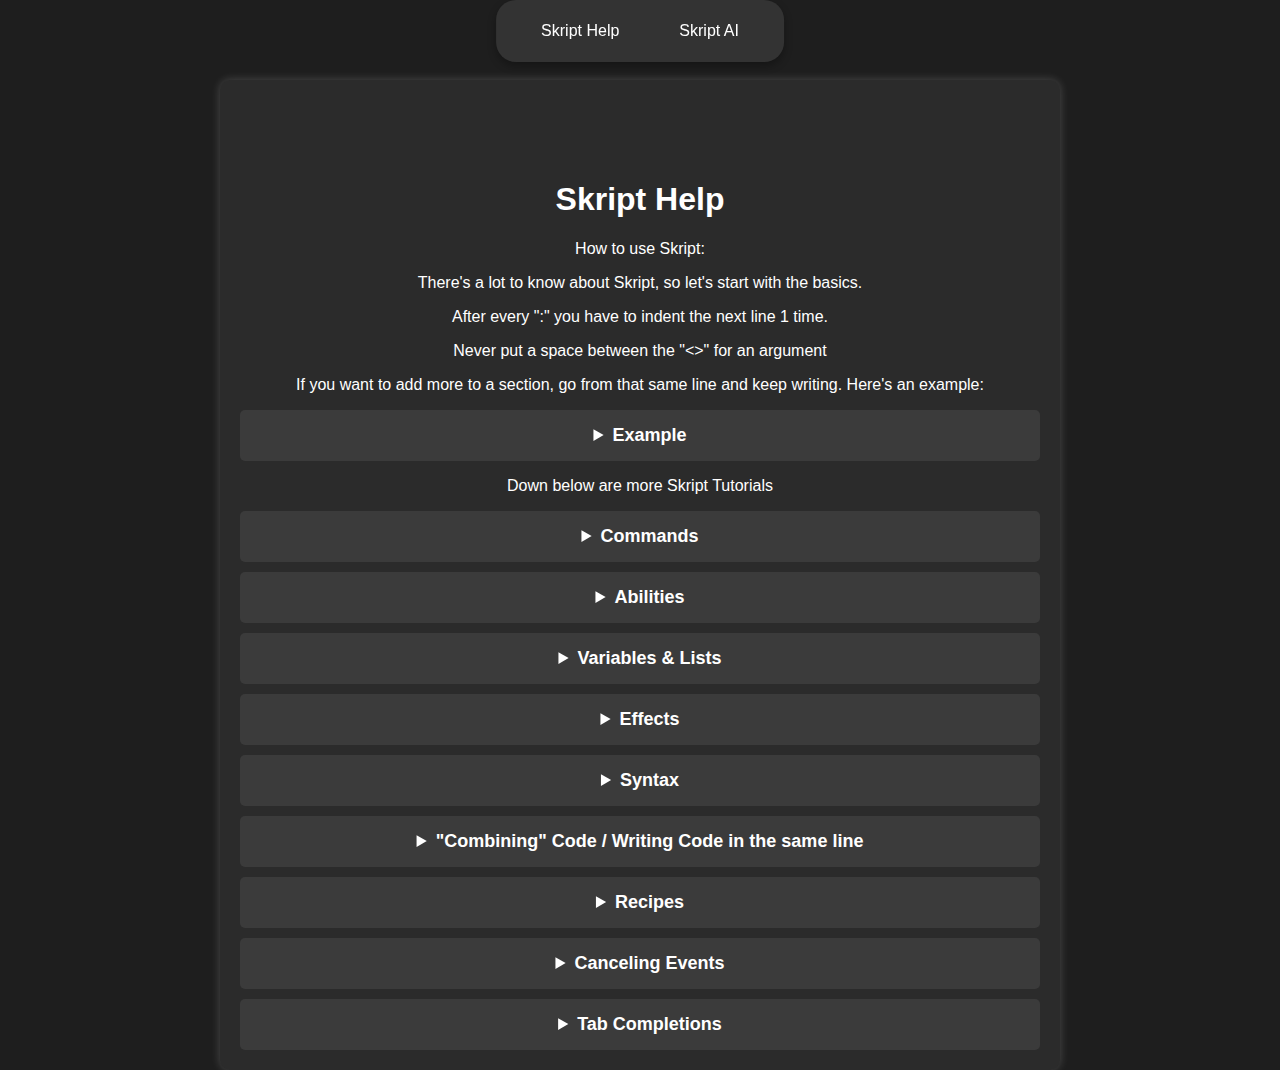
<file: index.html>
<!DOCTYPE html>
<html lang="en">
<head>
    <link rel="stylesheet" href="style.css">
    <meta charset="UTF-8">
    <meta name="viewport" content="width=device-width, initial-scale=1.0">
    <title>Skript Help</title>
    <style>
        body {
            font-family: Arial, sans-serif;
            text-align: center;
            background-color: #1e1e1e;
            color: white;
            margin: 0;
            padding: 0;
        }
        .navbar {
            background-color: #333;
            position: fixed;
            top: 0;
            left: 50%;
            transform: translateX(-50%);
            display: flex;
            gap: 20px;
            padding: 12px 25px;
            border-radius: 20px;
            box-shadow: 0px 4px 8px rgba(0, 0, 0, 0.3);
            z-index: 1000;
        }

        .navbar a {
            display: block;
            color: white;
            text-align: center;
            padding: 10px 20px;
            text-decoration: none;
            border-radius: 10px;
            transition: background-color 0.3s;
        }

        .navbar a:hover {
            background-color: #555;
        }

        .container {
            max-width: 800px;
            margin: auto;
            padding: 20px;
            background-color: #2b2b2b;
            border-radius: 10px;
            box-shadow: 0 0 10px rgba(255, 255, 255, 0.2);
            padding-top: 80px; /* Adds space for the navbar */
            margin-top: 80px; /* Ensures content doesn't hide behind the navbar */
        }

        details {
            background-color: #3b3b3b;
            padding: 10px;
            margin-top: 10px;
            border-radius: 5px;
            cursor: pointer;
        }

        summary {
            font-size: 18px;
            font-weight: bold;
            cursor: pointer;
        }

        pre {
            background-color: #444;
            padding: 10px;
            border-radius: 5px;
            white-space: pre-wrap;
            text-align: left;
        }
    </style>
</head>
<body>

    <!-- Navigation Bar -->
    <div class="navbar">
        <a href="index.html">Skript Help</a>
        <a href="skript-ai.html">Skript AI</a>
    </div>

    <div class="container">
        <h1>Skript Help</h1>
        <p>How to use Skript:</p>

        <p>There's a lot to know about Skript, so let's start with the basics.</p>
        <p>After every ":" you have to indent the next line 1 time.</p>
        <p>Never put a space between the "<>" for an argument</p>
        <p>If you want to add more to a section, go from that same line and keep writing. Here's an example:</p>
        <details>
            <summary>Example</summary>
            <pre>on right click:
                if player is sneaking:
                    spawn chicken at player's location
                if player isn't sneaking:
                    spawn cow at player's location</pre>
            <p>So now if the player is sneaking, it spawns a chicken, but if they aren't, it spawns a cow.</p>
        </details>

        <p>Down below are more Skript Tutorials</p>

        <details>
            <summary>Commands</summary>
            <p>There's a couple of things to know about commands</p>
            <p>1) The "trigger:" always comes last</p>
            <p>2) Permission is who can use the command, such as an operator</p>
            <pre>permission: op</pre>
            <p>3) Cooldown is how long it takes before being able to use the command again</p>
            <pre>cooldown: 5 seconds</pre>
            <p>The Cooldown message is the message the player gets for trying to use the command before the cooldown is over</p>
            <pre>cooldown message: must wait 5 seconds before using this command again</pre>
            <p>Trigger is what makes the command work; without it, the command doesn't work.</p>
            <pre>trigger:</pre>
            <p>Let's say you want to make a duplication command that duplicates the item in the player's hand:</p>
            <pre>command /dupe:
    permission: op
    cooldown: 5 seconds
    cooldown message: must wait 5 seconds before using this command again
    trigger:
        #code
            </pre>
            <p>Arguments are the second part of the command.</p>
            <p>For example:</p>
            <pre>/tp gamerkid gamerguy</pre>
            <p>That command teleports gamerkid to gamerguy, gamerkid and gamerguy are both arguments.</p>
            <p>A better example is in the code:</p>
            <pre>command /dupe < player >:
    trigger:
        #code</pre>
            <p>Make sure to delete the space between the two "<>"</p>
            <p>Basically, what < player > does is find a player to target the command to, just like the teleport command.</p>
            <p>If I want to send a message to a player after giving them a diamond, I would do:</p>
            <pre>command /diamond < player > < text >:
    trigger:
        give arg-1 1 of diamond
        send arg-2 to arg-1</pre>
            <p>arg-1 is the player and arg-2 is the text. If the text comes first, then text will be arg-1 and the player would be arg-2.</p>
            <p>And Lastly Aliases, aliases are a short version of a command so instead of typing /teleport you could type /tp</p>
            <pre>command /aliases:
    aliases: /ali, /a</pre>
        </details>

        <details>
            <summary>Abilities</summary>
            <p>Abilities can be really easy or really difficult, but they're in almost all plugins.</p>
            <p>There are different sections for different things, so if I wanted to right-click a diamond sword to spawn a chicken, I would do:</p>
            <pre>on right click:
    if player's held item is diamond sword:
        spawn chicken at player's location</pre>
            <p>You can also set a variable by doing:</p>
            <pre>set {name} to diamond sword</pre>
            <p>Most of the time, the variables are made in the "on load:" section so that they don't have to manually set the variable with a command or ability.</p>
            <pre>on load:
    set {sword} to diamond sword named "Ability Sword" with lore "Right Click for Cool Abilities"
    set custom model data of {sword} to 1
    set string tag "ID" of {sword} to "sword"</pre>
            <p>Setting a custom model data will make the item its own item and not get confused with another diamond sword/item.</p>
            <p>You can also make text colorful by using "&" and a color code. An easy way to find the color code is by using this site: https://www.digminecraft.com/lists/color_list_pc.php and looking at the chat codes.</p>
            <pre>send "&cRed Text" to player</pre>
            <p>Another fundamental part of coding abilities, you don’t want the player to be able to use the ability every second.</p>
            <p>There are a couple of different cooldowns you can do, but this will discuss two easy ones:</p>
            <pre>if difference between now and {cooldown::%uuid of player%} is less than 3 minutes:
    send action bar "&cWait %difference between 2 minutes and (difference between now and {cooldown::%uuid of player%})% before you can use this ability again"
    else:
        set {cooldown::%uuid of player%} to now</pre>
            <p>Another thing to discuss is if-else statements. An if-else statement is pretty much what it sounds like, and if you know basic coding, you know what this is.</p>
            <p>An example is: if the player is holding an iron sword, do this, else, do that.</p>
            <pre>on right click:
    if player's held item is {sword}:
        #code
    else:
        #code</pre>
        </details>

        <details>
            <summary>Variables & Lists</summary>
            <p>Variables are little storage containers for items along with lists. An example would be if I wanted to set a sword to a variable and give the variable to a player:</p>
            <pre>on load:
    set {variable} to diamond sword named "&cTest Variable" with lore "This is a Variable!"

command /variable < player >:
    trigger:
        if arg-1 is set:
            give arg-1 1 of {variable}
        else:
            give player 1 of {variable}</pre>
            <p>To make the code neater, skip 1 line after changing a topic:</p>
            <pre>on load:

command /neat:

on right click:</pre>
            <p>It helps understand the code easier, and there’s less clutter.</p>
            <p>A list is multiple items in a variable, so if I wanted to make a kit for a player:</p>
            <pre>on load:
    set {kit::*} to diamond sword, diamond helmet, diamond chestplate, diamond leggings, and diamond boots

command /kit:
    trigger:
        give player {kits::*}</pre>
            <p>you can also set a variable to a helmet and set the player's helmet to that variable</p>
            <pre>on load:
    set {helmet} to diamond helmet named "helmet"

command /helmet:
    trigger:
        set player's helmet to {helmet}</pre>
        </details>
        
        <details>
            <summary>Effects</summary>
            <p>Effects are kind of weird, to apply an effect you'd have to do</p>
            <pre>apply strength to player for 30 seconds</pre>
        </details>

        <details>
            <summary>Syntax</summary>
            <p>Syntax is probably the hardest part about code, its learning how to read examples of code and the errors when you reload the code.</p>
            <pre>[on] first (join|login)</pre>
            <pre>on first join:</pre>
            <p>The values "event-string" are event-player, and event-world</p>
            <p>Errors are really easy to read they pretty much tell you what you need to fix and where the error is</p>
<pre>[14:06:18 INFO] Line 28: (filename.sk)

[14:06:18 INFO] indentation error: expected 4 spaces, but found 8 spaces

[14:06:18 INFO] Line: trigger:

[14:06:18 INFO]

[14:06:18 INFO] Line 29: (filename.sk)

[14:06:18 INFO] indentation error: expected 4 spaces, but found 8 spaces

[14:06:18 INFO] Line: give player 1 of {playerhead}

[14:06:18 INFO]

[14:06:18 INFO] Line 26: (filename.sk)

[14:06:18 INFO] Required entry 'trigger' is missing

[14:06:18 INFO] Line: command /revive:</pre>
        <p>Once you fix it it should say</p>
        <pre>[Skript] Successfully reloaded filename.sk. (44ms)</pre>
        </details>

        <details>
            <summary>"Combining" Code / Writing Code in the same line</summary>
            <p>When writing code it could get really messy so instead of having multiple on right click events you could just do all the effects in the same event</p>
            <pre>on right click:
    if player's held item is {neat}:
        if player isn't sneaking:
            apply strength to player for 10 seconds
            send action bar "&cYou have &4Strength &cfor 10 seconds!"
        else:
            apply water breathing to player for 10 seconds
            send action bar "&cYou can now &3Breathe Underwater &cfor 10 seconds!"
    else:
        send action bar "&cMust unsneak to use this ability"</pre>
        <p>Wherever your if statement starts if you want it to do something else if the player ISNT doing that if statement place an "else" under it and continue</p>
        </details>

        <details>
            <summary>Recipes</summary>
            <p>Recipes are really easy to make, think of a crafting table as a counting board, top left corner is 1 and bottom right corner is 9.
                <p>You can make a shaped recipe which is a recipe where the items have to be in the exact place for it to be crafted or you can make a shapeless recipe where the items can be anywhere to make the item</p>
                <p>to make a shaped recipe you'd do</p>
                <pre>reigster new shaped recipe for [{item} | item] using [{item} | item], [{item} | item], [{item} | item], [{item} | item], [{item} | item], [{item} | item], [{item} | item], [{item} | item], and [{item} | item]</pre>
                <p>If you want some of the items to be nothing just put "air", also if the item is placed in a variable such as a custom item you would use "{item}" if its a normal item just use "item"</p>
                <pre>using diamond sword
    using {rubysword}</pre>
        </details>
        
        <details>
            <summary>Canceling Events</summary>
            <p>Canceling events is simple, if I dont want a player to sneak and use an ability I'd cancel the event</p>
            <pre>on right click:
    if player is sneaking:
        cancel event
    else:
        #code</pre>
            <p>Lets say you dont want an item to get damaged, despawn, or dropped... cancel the event.</p>
            <pre>on item damage:
    if event-item is ({item} | item):
        cancel event
    
on item despawn:
    if event-item is ({item} | item):
        cancel event
    
on drop:
    if event-item is ({item} | item):
        cancel event</pre>
            <p>you can also add multiple items by just putting a comma and the last item put a command and "and"</p>
            <pre>on drop:
    if event-item is ({item} | item), ({item} | item), ({item} | item), and ({item} | item):
        cancel event</pre>
            <p>you can add as many items as you want</p>
        </details>

        <details>
            <summary>Tab Completions</summary>
            <p>Tab completions are what come after the command so that when you click tab it auto completes your command, how do I do it? Theres two parts to a tab completions, 1 the command, and 2 the tab completion</p>
            <pre>command /tabcomplete < text > < text >:
    if arg-1 is "Test":
        send "test complete" to player
    if arg-2 is "Completion":
        send "completion tested" to player
    
on tab complete of "/tabcomplete":
    set tab completions for position 1 to "Test"
    set tab completions for position 2 to "Completion"</pre>
            <p>position 1 is the tab completion for arg-1 and position 2 is arg-2</p>
            <h3>obviously theres no space between the "<>"</h3>
        </details>
    </div>

</body>
</html>
</file>
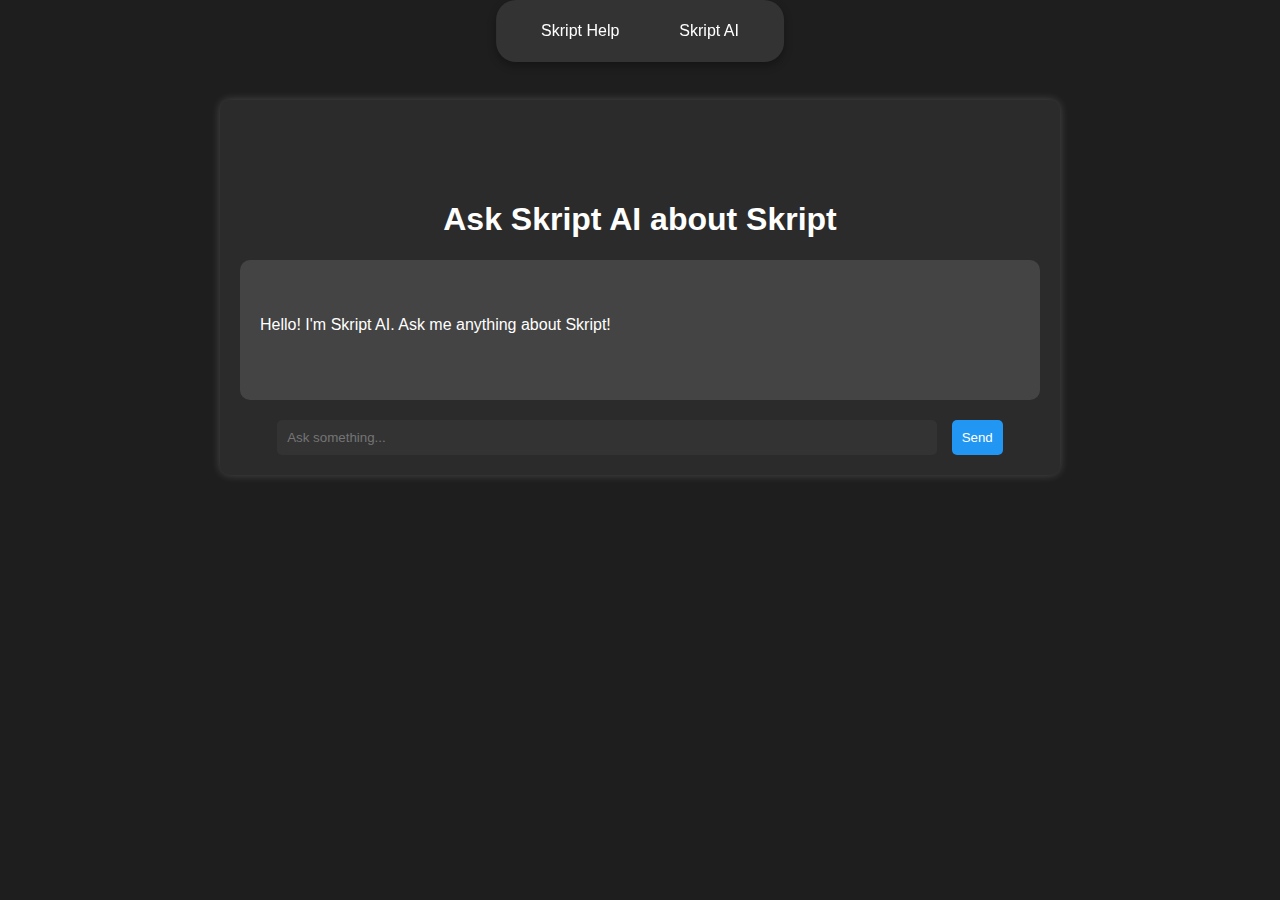
<file: skript-ai.html>
<!DOCTYPE html>
<html lang="en">
<head>
    <meta charset="UTF-8">
    <meta name="viewport" content="width=device-width, initial-scale=1.0">
    <title>Skript AI</title>
    <style>
        body {
            font-family: Arial, sans-serif;
            text-align: center;
            background-color: #1e1e1e;
            color: white;
            margin: 0;
            padding: 20px;
        }

        .navbar {
            background-color: #333;
            position: fixed;
            top: 0;
            left: 50%;
            transform: translateX(-50%);
            display: flex;
            gap: 20px;
            padding: 12px 25px;
            border-radius: 20px;
            box-shadow: 0px 4px 8px rgba(0, 0, 0, 0.3);
            z-index: 1000;
        }

        .navbar a {
            display: block;
            color: white;
            text-align: center;
            padding: 10px 20px;
            text-decoration: none;
            border-radius: 10px;
            transition: background-color 0.3s;
        }

        .navbar a:hover {
            background-color: #555;
        }

        .container {
            max-width: 800px;
            margin: auto;
            padding: 20px;
            background-color: #2b2b2b;
            border-radius: 10px;
            box-shadow: 0 0 10px rgba(255, 255, 255, 0.2);
            padding-top: 80px; /* Adds space for the navbar */
            margin-top: 80px; /* Ensures content doesn't hide behind the navbar */
        }

        .chatbox {
            background-color: #444;
            padding: 20px;
            border-radius: 10px;
            max-height: 400px;
            overflow-y: scroll;
            margin-bottom: 20px;
            text-align: left;
            font-size: 16px;
            white-space: pre-wrap;
        }

        .chatbox .user, .chatbox .bot {
            color: white; /* Set both user and bot messages to white */
            margin-bottom: 10px;
        }

        input[type="text"] {
            padding: 10px;
            width: 80%;
            border-radius: 5px;
            border: none;
            margin-right: 10px;
            background-color: #333;
            color: white;
        }

        button {
            padding: 10px;
            background-color: #2196f3;
            border: none;
            color: white;
            border-radius: 5px;
            cursor: pointer;
        }

        button:hover {
            background-color: #0d8bf2;
        }
    </style>
</head>
<body>

    <!-- Navigation Bar -->
    <div class="navbar">
        <a href="index.html">Skript Help</a>
        <a href="skript-ai.html">Skript AI</a>
    </div>

    <div class="container">
        <h1>Ask Skript AI about Skript</h1>

        <div class="chatbox" id="chatbox">
            <div class="bot">Hello! I'm Skript AI. Ask me anything about Skript!</div>
        </div>

        <input type="text" id="userInput" placeholder="Ask something..." />
        <button onclick="askQuestion()">Send</button>
    </div>

    <script>
        const predefinedAnswers = {
            "action bar": "To make an action bar in Skript, you can use:\n`send action bar \"action bar\"`",
            "ability": "To create an ability in Skript, you can check the following:\n`on right click:\n    if player's held item is an iron sword:\n        damage target entity by 1`",
            "cooldown": "To create a cooldown in Skript, use:\n`if difference between now and {cooldown::%uuid of player%} is less than 5 minutes:\n    send action bar \"Wait before you can use this ability again!\"`",
            "command": "To create a command in Skript:\n`command /test <text>:\n    permission: op\n    trigger:\n        if arg-1 = \"hi\":\n            send \"hi\" to player`",
            "default": "I'm sorry, I don't understand that question. Can you try asking something else?"
        };

        function askQuestion() {
            const userInput = document.getElementById("userInput").value.trim();
            const chatbox = document.getElementById("chatbox");

            if (userInput) {
                // Display user input in chatbox
                chatbox.innerHTML += `<div class="user">You: ${userInput}</div>`;
                document.getElementById("userInput").value = ''; // Clear input field

                // Check for a predefined answer
                let botResponse = predefinedAnswers["default"];
                for (const key in predefinedAnswers) {
                    if (userInput.toLowerCase().includes(key)) {
                        botResponse = predefinedAnswers[key];
                        break;
                    }
                }

                // Display bot's response after a short delay
                setTimeout(() => {
                    chatbox.innerHTML += `<div class="bot">Skript AI: ${botResponse}</div>`;
                    chatbox.scrollTop = chatbox.scrollHeight; // Scroll to the bottom
                }, 500);
            }
        }
    </script>

</body>
</html>
</file>
<file: style.css>
details {
    background-color: #3b3b3b;
    padding: 10px;
    margin-top: 10px;
    border-radius: 5px;
    cursor: pointer;
    transition: all 0.5s ease-in-out;
    overflow: hidden;
}

details[open] {
    animation: dropDown 0.5s ease-in-out;
}

summary {
    font-size: 18px;
    font-weight: bold;
    cursor: pointer;
    padding: 5px;
}

@keyframes dropDown {
    from {
        opacity: 0;
        transform: translateY(-10px);
    }
    to {
        opacity: 1;
        transform: translateY(0);
    }
}
</file>
